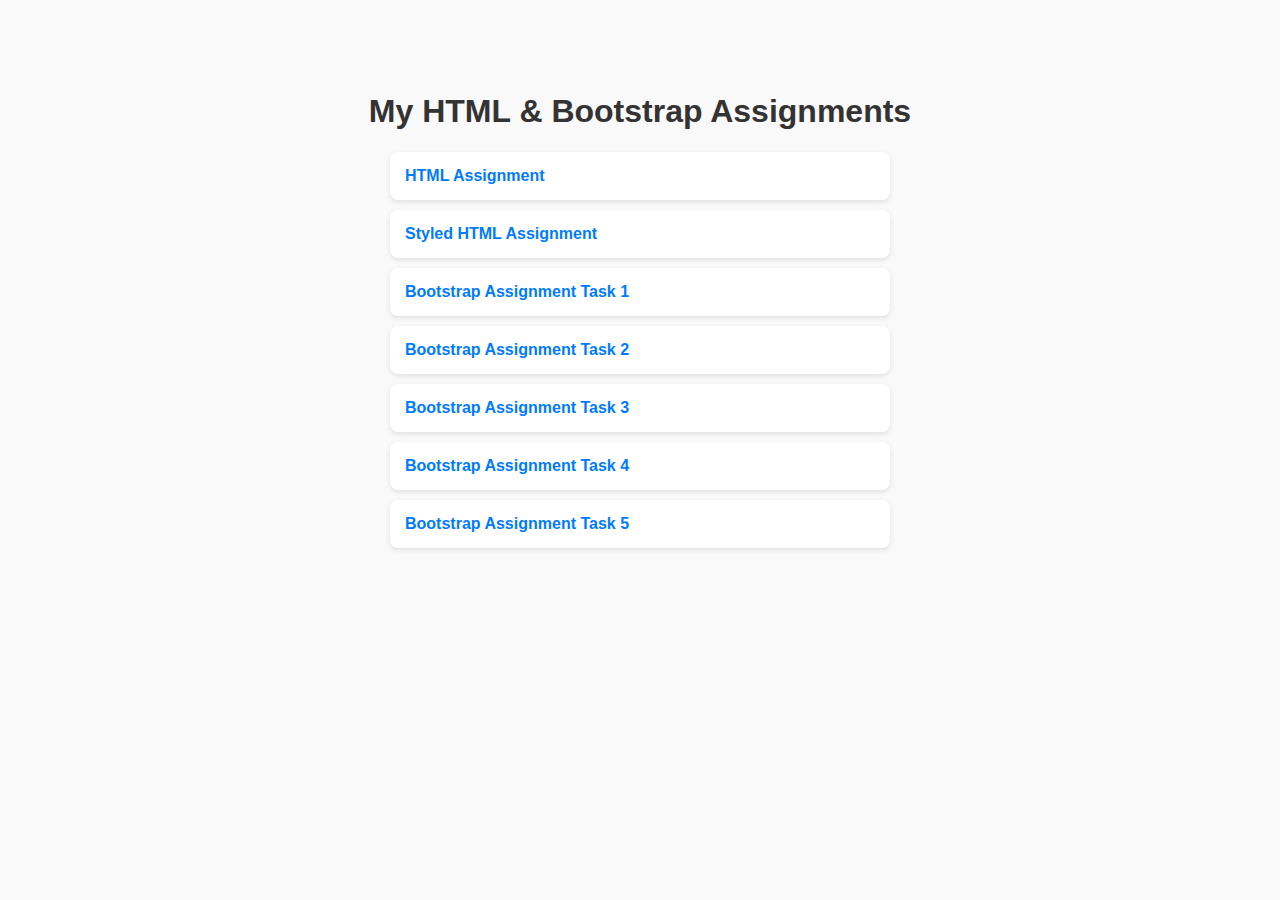
<file: index.html>
<!DOCTYPE html>
<html lang="en">
<head>
  <meta charset="UTF-8" />
  <meta name="viewport" content="width=device-width, initial-scale=1.0" />
  <title>Assignments Index</title>
  <link rel="stylesheet" href="style.css" />
  <style>
    body {
      font-family: Arial, sans-serif;
      padding: 2rem;
      background-color: #f9f9f9;
    }
    h1 {
      text-align: center;
      color: #333;
    }
    ul {
      list-style-type: none;
      padding: 0;
      max-width: 500px;
      margin: 0 auto;
    }
    li {
      background: #fff;
      margin: 10px 0;
      padding: 15px;
      border-radius: 8px;
      box-shadow: 0 2px 5px rgba(0,0,0,0.1);
    }
    a {
      text-decoration: none;
      color: #007bff;
      font-weight: bold;
    }
    a:hover {
      text-decoration: underline;
    }
  </style>
</head>
<body>
  <h1>My HTML & Bootstrap Assignments</h1>
  <ul>
    <li><a href="htmlAssignment.html">HTML Assignment</a></li>
    <li><a href="styledhtmlassign.html">Styled HTML Assignment</a></li>
    <li><a href="BootstrapAssignmentTask1.html">Bootstrap Assignment Task 1</a></li>
    <li><a href="BootstrapAssignmentTask2.html">Bootstrap Assignment Task 2</a></li>
    <li><a href="BootstrapAssignmentTask3.html">Bootstrap Assignment Task 3</a></li>
    <li><a href="BootstrapAssignmentTask4.html">Bootstrap Assignment Task 4</a></li>
    <li><a href="BootstrapAssignmentTask5.html">Bootstrap Assignment Task 5</a></li>
  </ul>
</body>
</html>
</file>
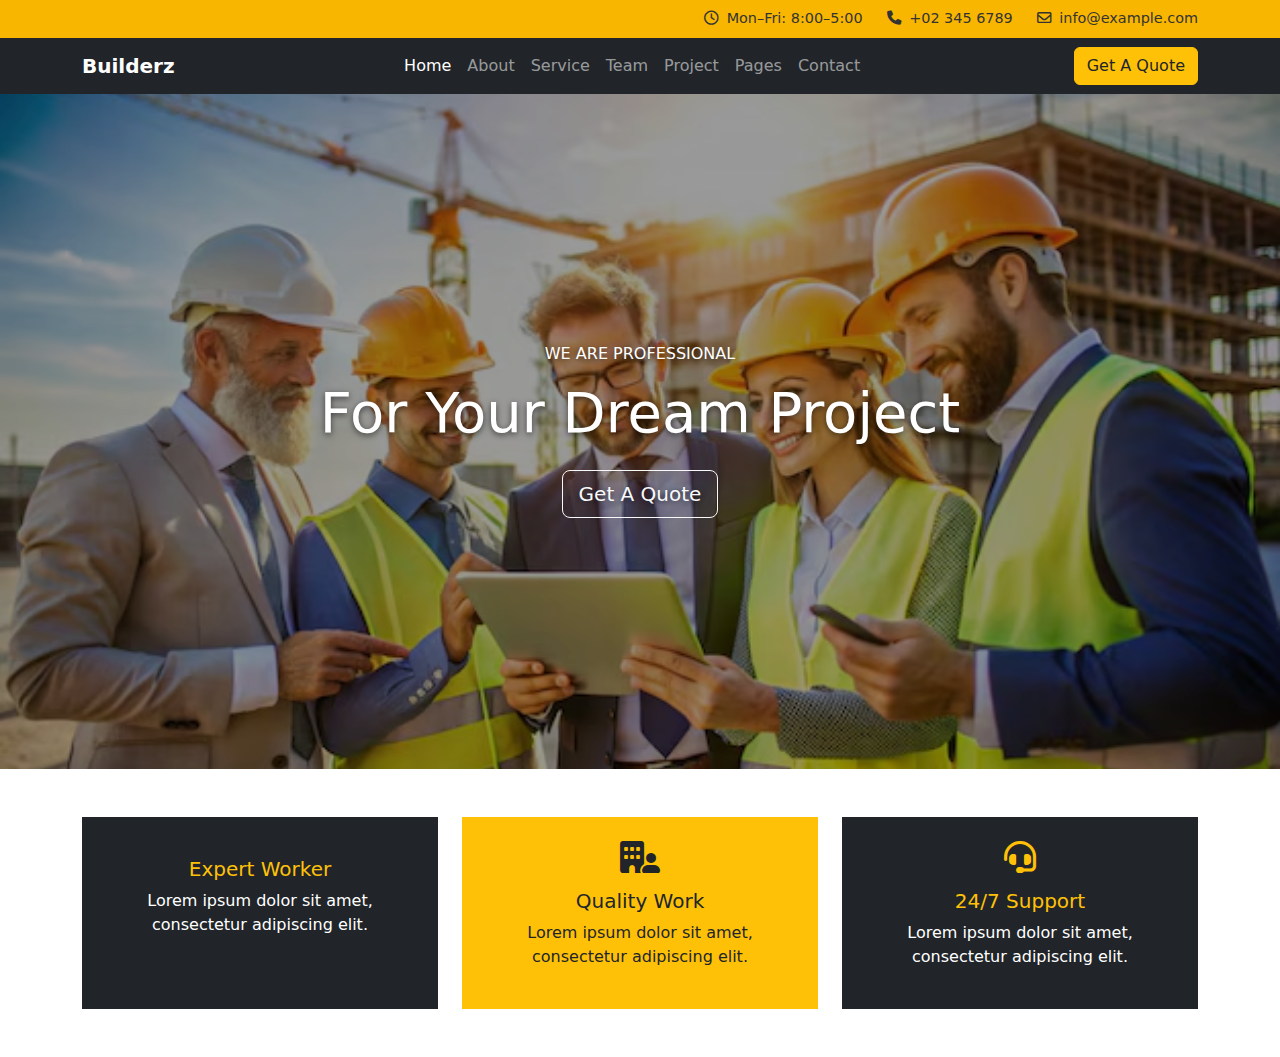
<file: BootstrapAssignmentTask1.html>
<!DOCTYPE html>
<html lang="en">
<head>
    <meta charset="UTF-8">
    <meta name="viewport" content="width=device-width, initial-scale=1.0">
    <title>Bootstrap Task1</title>
    <link
    href="https://cdn.jsdelivr.net/npm/bootstrap@5.3.0/dist/css/bootstrap.min.css"
    rel="stylesheet"
  >
  
  <link
    href="https://cdnjs.cloudflare.com/ajax/libs/font-awesome/6.4.0/css/all.min.css"
    rel="stylesheet"
  >
  <style>
    
    .top-bar {
      background: #f8b600;
      color: #333;
      font-size: 0.9rem;
    }
    .top-bar a {
      color: inherit;
      text-decoration: none;
    }
    
    .hero {
      position: relative;
      background: url('task1.jpg') center/cover no-repeat;
      height: 75vh;
      min-height: 400px;
      display: flex;
      align-items: center;
      justify-content: center;
      color: #fff;
      text-shadow: 0 2px 6px rgba(0,0,0,0.6);
    }
    .hero::before {
      content: '';
      position: absolute;
      inset: 0;
      background: rgba(0,0,0,0.4);
    }
    .hero .content {
      position: relative;
      z-index: 1;
      text-align: center;
    }
    
    .feature .card {
      border: none;
      border-radius: 0;
    }
    .feature .fa-2x {
      font-size: 2rem;
    }
  </style>
</head>
<body>
    <div class="top-bar py-2">
        <div class="container d-flex justify-content-end gap-4">
          <div><i class="fa-regular fa-clock me-1"></i> Mon–Fri: 8:00–5:00</div>
          <div><i class="fa-solid fa-phone me-1"></i> +02 345 6789</div>
          <div><i class="fa-regular fa-envelope me-1"></i> info@example.com</div>
        </div>
      </div>
    
      <nav class="navbar navbar-expand-lg navbar-dark bg-dark">
        <div class="container">
          <a class="navbar-brand fw-bold" href="#">Builderz</a>
          <button
            class="navbar-toggler"
            type="button"
            data-bs-toggle="collapse"
            data-bs-target="#mainNav"
          >
            <span class="navbar-toggler-icon"></span>
          </button>
    
          <div class="collapse navbar-collapse" id="mainNav">
            <ul class="navbar-nav mx-auto mb-2 mb-lg-0">
              <li class="nav-item"><a class="nav-link active" href="#">Home</a></li>
              <li class="nav-item"><a class="nav-link" href="#">About</a></li>
              <li class="nav-item"><a class="nav-link" href="#">Service</a></li>
              <li class="nav-item"><a class="nav-link" href="#">Team</a></li>
              <li class="nav-item"><a class="nav-link" href="#">Project</a></li>
              <li class="nav-item"><a class="nav-link" href="#">Pages</a></li>
              <li class="nav-item"><a class="nav-link" href="#">Contact</a></li>
            </ul>
            <a href="#" class="btn btn-warning text-dark">Get A Quote</a>
          </div>
        </div>
      </nav>
    
      
      <section class="hero">
        <div class="content">
          <h6 class="text-uppercase mb-3">We Are Professional</h6>
          <h1 class="display-4 mb-4">For Your Dream Project</h1>
          <a href="#" class="btn btn-outline-light btn-lg">Get A Quote</a>
        </div>
      </section>
    
      
      <section class="feature py-5">
        <div class="container">
          <div class="row g-4">
            
            <div class="col-md-4">
              <div class="card bg-dark text-white text-center p-4 h-100">
                <i class="fa-solid fa-user-hard-hat fa-2x text-warning mb-3"></i>
                <h5 class="text-warning">Expert Worker</h5>
                <p>Lorem ipsum dolor sit amet, consectetur adipiscing elit.</p>
              </div>
            </div>
            
            <div class="col-md-4">
              <div class="card bg-warning text-dark text-center p-4 h-100">
                <i class="fa-solid fa-building-user fa-2x mb-3"></i>
                <h5>Quality Work</h5>
                <p>Lorem ipsum dolor sit amet, consectetur adipiscing elit.</p>
              </div>
            </div>
            
            <div class="col-md-4">
              <div class="card bg-dark text-white text-center p-4 h-100">
                <i class="fa-solid fa-headset fa-2x text-warning mb-3"></i>
                <h5 class="text-warning">24/7 Support</h5>
                <p>Lorem ipsum dolor sit amet, consectetur adipiscing elit.</p>
              </div>
            </div>
          </div>
        </div>
      </section>
    
    
      <script
        src="https://cdn.jsdelivr.net/npm/bootstrap@5.3.0/dist/js/bootstrap.bundle.min.js"
      ></script>
</body>
</html>
</file>
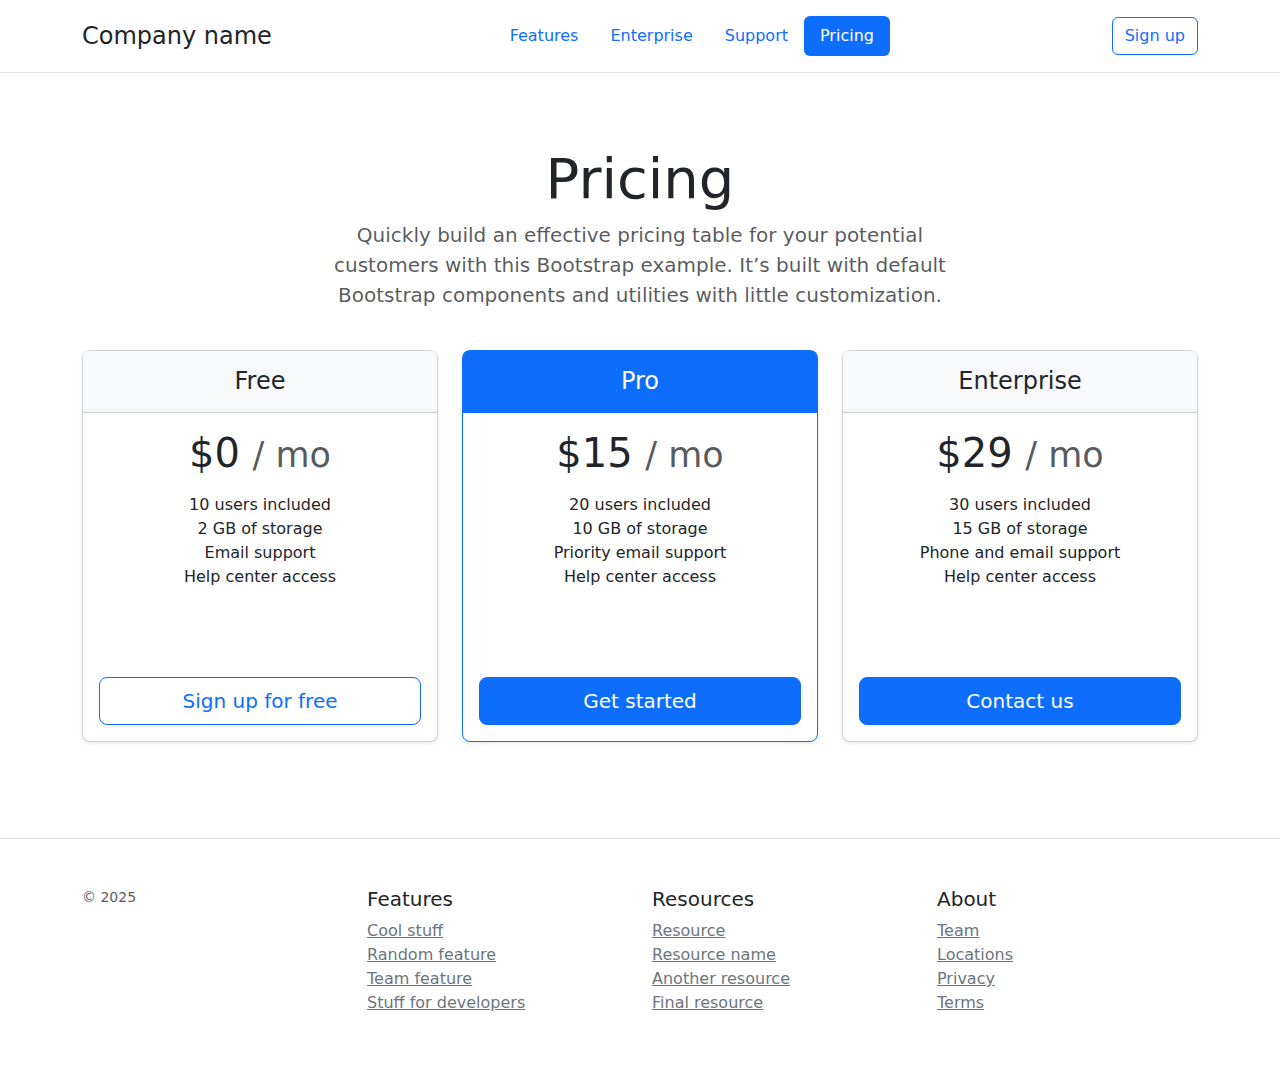
<file: BootstrapAssignmentTask2.html>
<link 
href="https://cdn.jsdelivr.net/npm/bootstrap@5.3.0/dist/css/bootstrap.min.css" 
rel="stylesheet"
>
<style>

.pricing-header {
  max-width: 700px;
}
.card-header {
  background-color: #f8f9fa;
}
.feature-list {
  min-height: 10rem; 
}
</style>
</head>
<body>


<header class="p-3 mb-4 border-bottom">
<div class="container d-flex flex-wrap align-items-center justify-content-between">
  <a href="#" class="fs-4 text-dark text-decoration-none">Company name</a>

  <ul class="nav nav-pills">
    <li class="nav-item"><a href="#" class="nav-link">Features</a></li>
    <li class="nav-item"><a href="#" class="nav-link">Enterprise</a></li>
    <li class="nav-item"><a href="#" class="nav-link">Support</a></li>
    <li class="nav-item"><a href="#" class="nav-link active" aria-current="page">Pricing</a></li>
  </ul>

  <a href="#" class="btn btn-outline-primary">Sign up</a>
</div>
</header>


<div class="pricing-header px-3 py-3 pt-md-5 pb-md-4 mx-auto text-center">
<h1 class="display-4 fw-normal">Pricing</h1>
<p class="fs-5 text-muted">
  Quickly build an effective pricing table for your potential customers  
  with this Bootstrap example. It’s built with default Bootstrap components  
  and utilities with little customization.
</p>
</div>


<div class="container">
<div class="row row-cols-1 row-cols-md-3 mb-3 text-center">
  
  
  <div class="col mb-4">
    <div class="card mb-4 rounded-3 shadow-sm">
      <div class="card-header py-3">
        <h4 class="my-0 fw-normal">Free</h4>
      </div>
      <div class="card-body">
        <h1 class="card-title pricing-card-title">
          $0 <small class="text-muted fw-light">/ mo</small>
        </h1>
        <ul class="list-unstyled mt-3 mb-4 feature-list">
          <li>10 users included</li>
          <li>2 GB of storage</li>
          <li>Email support</li>
          <li>Help center access</li>
        </ul>
        <button type="button" class="w-100 btn btn-lg btn-outline-primary">
          Sign up for free
        </button>
      </div>
    </div>
  </div>

  
  <div class="col mb-4">
    <div class="card mb-4 rounded-3 shadow-sm border-primary">
      <div class="card-header py-3 text-white bg-primary border-primary">
        <h4 class="my-0 fw-normal">Pro</h4>
      </div>
      <div class="card-body">
        <h1 class="card-title pricing-card-title">
          $15 <small class="text-muted fw-light">/ mo</small>
        </h1>
        <ul class="list-unstyled mt-3 mb-4 feature-list">
          <li>20 users included</li>
          <li>10 GB of storage</li>
          <li>Priority email support</li>
          <li>Help center access</li>
        </ul>
        <button type="button" class="w-100 btn btn-lg btn-primary">
          Get started
        </button>
      </div>
    </div>
  </div>

  
  <div class="col mb-4">
    <div class="card mb-4 rounded-3 shadow-sm">
      <div class="card-header py-3">
        <h4 class="my-0 fw-normal">Enterprise</h4>
      </div>
      <div class="card-body">
        <h1 class="card-title pricing-card-title">
          $29 <small class="text-muted fw-light">/ mo</small>
        </h1>
        <ul class="list-unstyled mt-3 mb-4 feature-list">
          <li>30 users included</li>
          <li>15 GB of storage</li>
          <li>Phone and email support</li>
          <li>Help center access</li>
        </ul>
        <button type="button" class="w-100 btn btn-lg btn-primary">
          Contact us
        </button>
      </div>
    </div>
  </div>

</div>
</div>


<footer class="pt-4 my-md-5 pt-md-5 border-top">
<div class="container">
  <div class="row">
    <div class="col-12 col-md">
      <small class="d-block mb-3 text-muted">© 2025</small>
    </div>
    <div class="col-6 col-md">
      <h5>Features</h5>
      <ul class="list-unstyled text-small">
        <li><a class="link-secondary" href="#">Cool stuff</a></li>
        <li><a class="link-secondary" href="#">Random feature</a></li>
        <li><a class="link-secondary" href="#">Team feature</a></li>
        <li><a class="link-secondary" href="#">Stuff for developers</a></li>
      </ul>
    </div>
    <div class="col-6 col-md">
      <h5>Resources</h5>
      <ul class="list-unstyled text-small">
        <li><a class="link-secondary" href="#">Resource</a></li>
        <li><a class="link-secondary" href="#">Resource name</a></li>
        <li><a class="link-secondary" href="#">Another resource</a></li>
        <li><a class="link-secondary" href="#">Final resource</a></li>
      </ul>
    </div>
    <div class="col-6 col-md">
      <h5>About</h5>
      <ul class="list-unstyled text-small">
        <li><a class="link-secondary" href="#">Team</a></li>
        <li><a class="link-secondary" href="#">Locations</a></li>
        <li><a class="link-secondary" href="#">Privacy</a></li>
        <li><a class="link-secondary" href="#">Terms</a></li>
      </ul>
    </div>
  </div>
</div>
</footer>


<script 
src="https://cdn.jsdelivr.net/npm/bootstrap@5.3.0/dist/js/bootstrap.bundle.min.js">
</script>
</body>
</html>
</file>
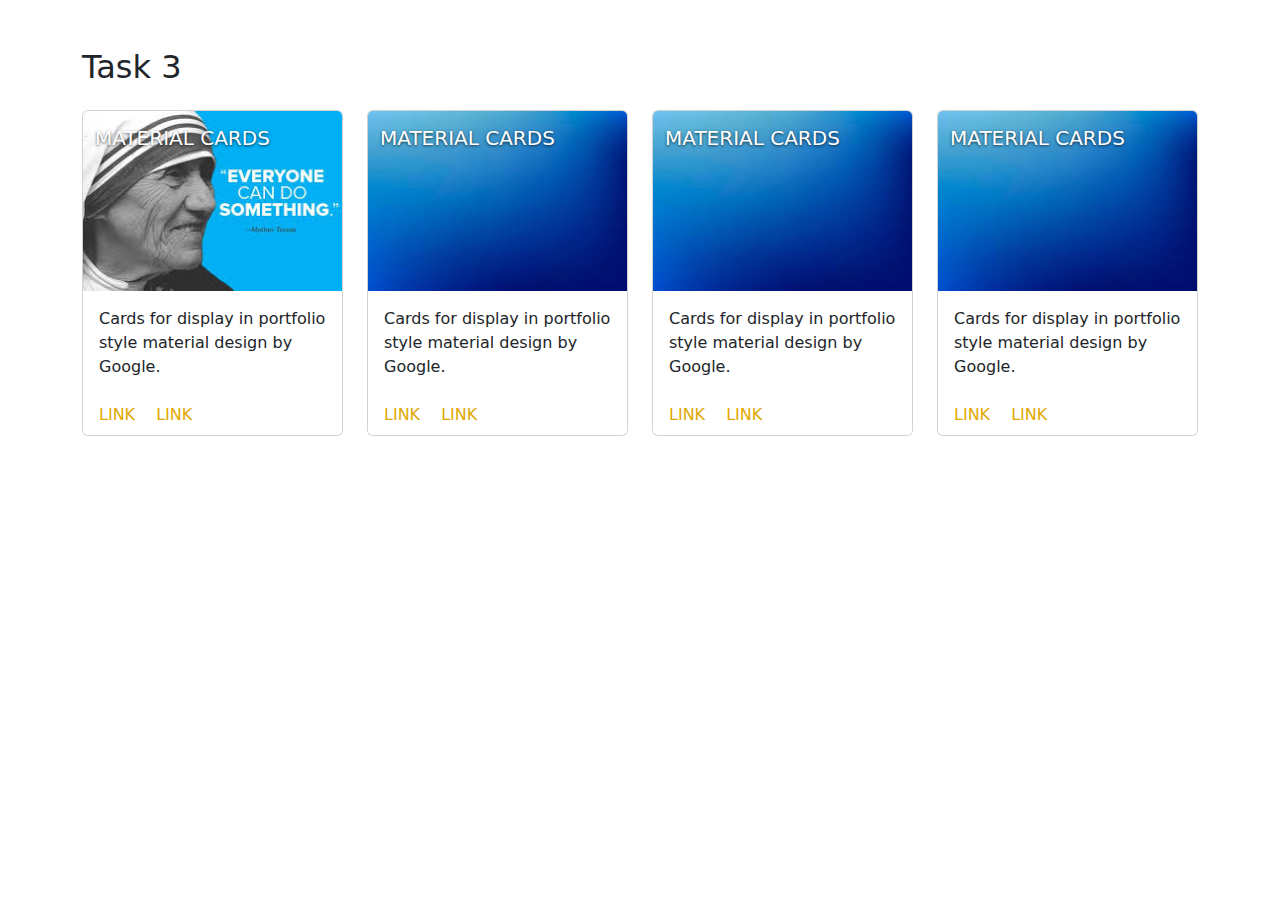
<file: BootstrapAssignmentTask3.html>
<!DOCTYPE html>
<html lang="en">
<head>
    <meta charset="UTF-8">
    <meta name="viewport" content="width=device-width, initial-scale=1.0">
    <title>Bootstrap Task 3</title> <link
    href="https://cdn.jsdelivr.net/npm/bootstrap@5.3.0/dist/css/bootstrap.min.css"
    rel="stylesheet"
  />
  <style>
    .card-img-top {
      height: 180px;
      object-fit: cover;
    }
    .card-overlay-title {
      position: absolute;
      top: 0.75rem;
      left: 0.75rem;
      color: #fff;
      font-size: 1.25rem;
      font-weight: 500;
      text-shadow: 0 1px 3px rgba(0,0,0,0.7);
    }
    .card-footer a {
      color: #e0a800;               
      text-decoration: none;
      font-weight: 500;
      margin-right: 1rem;
    }
    .card-footer a:last-child {
      margin-right: 0;
    }
  </style>
</head>
<body>

  <div class="container py-5">
    <h2 class="mb-4">Task 3</h2>

    <div class="row row-cols-1 row-cols-md-4 g-4">
      
      <div class="col">
        <div class="card h-100">
          <div class="position-relative">
            <img
              src="task3.jpeg"
              class="card-img-top"
              alt="Flowers in field"
            />
            <div class="card-overlay-title">MATERIAL CARDS</div>
          </div>
          <div class="card-body">
            <p class="card-text">
              Cards for display in portfolio style material design by Google.
            </p>
          </div>
          <div class="card-footer bg-white border-0">
            <a href="#">LINK</a>
            <a href="#">LINK</a>
          </div>
        </div>
      </div>

      
      <div class="col">
        <div class="card h-100">
          <div class="position-relative">
            <img
              src="blue-gradient.jpeg"
              class="card-img-top"
              alt="Blue gradient background"
            />
            <div class="card-overlay-title">MATERIAL CARDS</div>
          </div>
          <div class="card-body">
            <p class="card-text">
              Cards for display in portfolio style material design by Google.
            </p>
          </div>
          <div class="card-footer bg-white border-0">
            <a href="#">LINK</a>
            <a href="#">LINK</a>
          </div>
        </div>
      </div>

    
      <div class="col">
        <div class="card h-100">
          <div class="position-relative">
            <img
              src="blue-gradient.jpeg"
              class="card-img-top"
              alt="Blue gradient background"
            />
            <div class="card-overlay-title">MATERIAL CARDS</div>
          </div>
          <div class="card-body">
            <p class="card-text">
              Cards for display in portfolio style material design by Google.
            </p>
          </div>
          <div class="card-footer bg-white border-0">
            <a href="#">LINK</a>
            <a href="#">LINK</a>
          </div>
        </div>
      </div>

   
      <div class="col">
        <div class="card h-100">
          <div class="position-relative">
            <img
              src="blue-gradient.jpeg"
              class="card-img-top"
              alt="Blue gradient background"
            />
            <div class="card-overlay-title">MATERIAL CARDS</div>
          </div>
          <div class="card-body">
            <p class="card-text">
              Cards for display in portfolio style material design by Google.
            </p>
          </div>
          <div class="card-footer bg-white border-0">
            <a href="#">LINK</a>
            <a href="#">LINK</a>
          </div>
        </div>
      </div>
    </div>
  </div>

  <script
    src="https://cdn.jsdelivr.net/npm/bootstrap@5.3.0/dist/js/bootstrap.bundle.min.js"
  ></script>
</file>
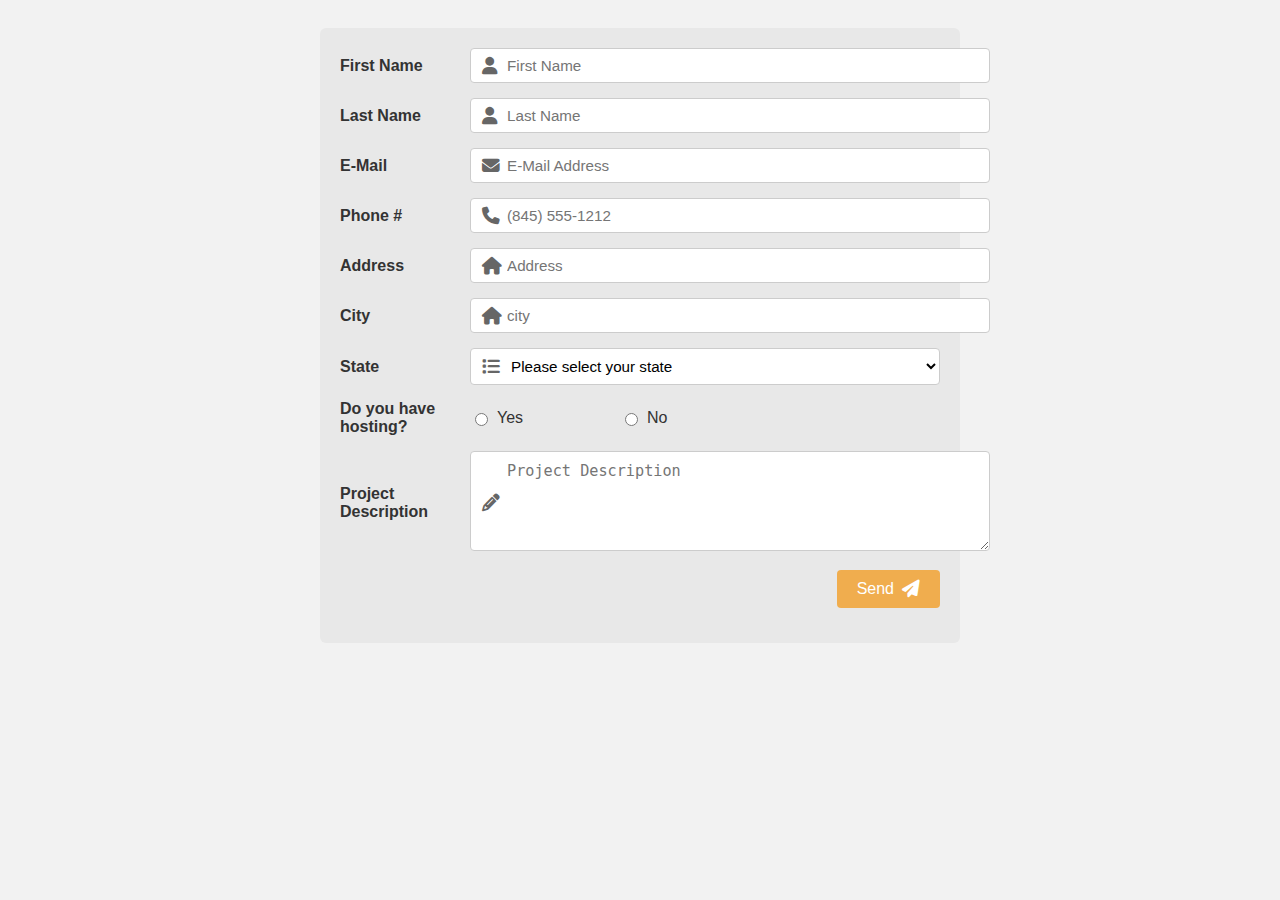
<file: BootstrapAssignmentTask4.html>
<!DOCTYPE html>
<html lang="en">
<head>
    <meta charset="UTF-8">
    <meta name="viewport" content="width=device-width, initial-scale=1.0">
    <title>Bootstrap Task4</title>
    <link
    href="https://cdnjs.cloudflare.com/ajax/libs/font-awesome/6.4.0/css/all.min.css"
    rel="stylesheet"
  />
  <style>
    body {
      background: #f2f2f2;
      font-family: Arial, sans-serif;
      padding: 20px;
    }
    .form-container {
      max-width: 600px;
      margin: 0 auto;
      background: #e8e8e8;
      padding: 20px;
      border-radius: 6px;
    }
    .form-row {
      display: flex;
      align-items: center;
      margin-bottom: 15px;
    }
    .form-row label {
      flex: 0 0 130px;
      font-weight: bold;
      color: #333;
    }
    .input-wrapper {
      position: relative;
      flex: 1;
    }
    .input-wrapper input,
    .input-wrapper select,
    .input-wrapper textarea {
      width: 100%;
      padding: 8px 12px;
      padding-left: 36px;            
      border: 1px solid #ccc;
      border-radius: 4px;
      background: #fff;
      font-size: 0.95rem;
    }
    .input-wrapper textarea {
      resize: vertical;
      min-height: 80px;
      padding-top: 10px;
    }
    .input-wrapper .fa {
      position: absolute;
      left: 12px;
      top: 50%;
      transform: translateY(-50%);
      color: #666;
      font-size: 1.1rem;
    }
    
    .radio-group {
      display: flex;
      align-items: center;
      gap: 20px;
    }
    .radio-group label {
      font-weight: normal;
      color: #333;
      display: flex;
      align-items: center;
      gap: 6px;
    }
    
    .submit-btn {
      background: #f0ad4e;
      color: #fff;
      border: none;
      padding: 10px 20px;
      font-size: 1rem;
      border-radius: 4px;
      cursor: pointer;
      display: flex;
      align-items: center;
      gap: 8px;
    }
    .submit-btn .fa-paper-plane {
      font-size: 1.1rem;
    }

  .has-error input,
  .has-error select,
  .has-error textarea {
  border: 2px solid #c00 !important;
}
  </style>
</head>
<body>

  <div class="form-container">
    <form>
      
      <div class="form-row">
        <label for="firstName">First Name</label>
        <div class="input-wrapper">
          <i class="fa fa-user"></i>
          <input type="text" id="firstName" placeholder="First Name" required>
        </div>
      </div>

      <div class="form-row">
        <label for="lastName">Last Name</label>
        <div class="input-wrapper">
          <i class="fa fa-user"></i>
          <input type="text" id="lastName" placeholder="Last Name" required>
        </div>
      </div>

      
      <div class="form-row">
        <label for="email">E-Mail</label>
        <div class="input-wrapper">
          <i class="fa fa-envelope"></i>
          <input type="email" id="email" placeholder="E-Mail Address" required>
        </div>
      </div>

     
      <div class="form-row">
        <label for="phone">Phone #</label>
        <div class="input-wrapper">
          <i class="fa fa-phone"></i>
          <input type="tel" id="phone" placeholder="(845) 555-1212" required>
        </div>
      </div>

      
      <div class="form-row">
        <label for="address">Address</label>
        <div class="input-wrapper">
          <i class="fa fa-home"></i>
          <input type="text" id="address" placeholder="Address" required>
        </div>
      </div>

     
      <div class="form-row">
        <label for="city">City</label>
        <div class="input-wrapper">
          <i class="fa fa-home"></i>
          <input type="text" id="city" placeholder="city" required>
        </div>
      </div>


      <div class="form-row">
        <label for="state">State</label>
        <div class="input-wrapper">
          <i class="fa fa-list"></i>
          <select id="state">
            <option disabled selected>Please select your state</option>
            <option>Karnataka</option>
            <option>Karnataka2</option>
            <option>Karnataka3</option>
            
          </select>
        </div>
      </div>

  
      <div class="form-row">
        <label>Do you have hosting?</label>
        <div class="radio-group">
          <label><input type="radio" name="hosting" value="yes" /> Yes</label>
          <label><input type="radio" name="hosting" value="no" /> No</label>
        </div>
      </div>


      <div class="form-row">
        <label for="projectDesc">Project Description</label>
        <div class="input-wrapper">
          <i class="fa fa-pencil-alt"></i>
          <textarea id="projectDesc" placeholder="Project Description"></textarea>
        </div>
      </div>

      
      <div class="form-row" style="justify-content: flex-end;">
        <button type="submit" class="submit-btn">
          Send <i class="fa fa-paper-plane"></i>
        </button>
      </div>
    </form>
  </div>

</body>
</html>
<script>
  document.querySelector('form').addEventListener('submit', function(e) {
    e.preventDefault();  
  
    let formValid = true;
  
   
    this.querySelectorAll('input[required], select[required], textarea[required]')
      .forEach(field => {
        const wrapper = field.closest('.input-wrapper') || field.parentNode;
  
        if (!field.value.trim()) {
          wrapper.classList.add('has-error');
          formValid = false;
        } else {
          wrapper.classList.remove('has-error');
        }
      });
  
    if (formValid) {
      alert('Form is valid! Submitting…');
    }
  });
  </script>
</file>
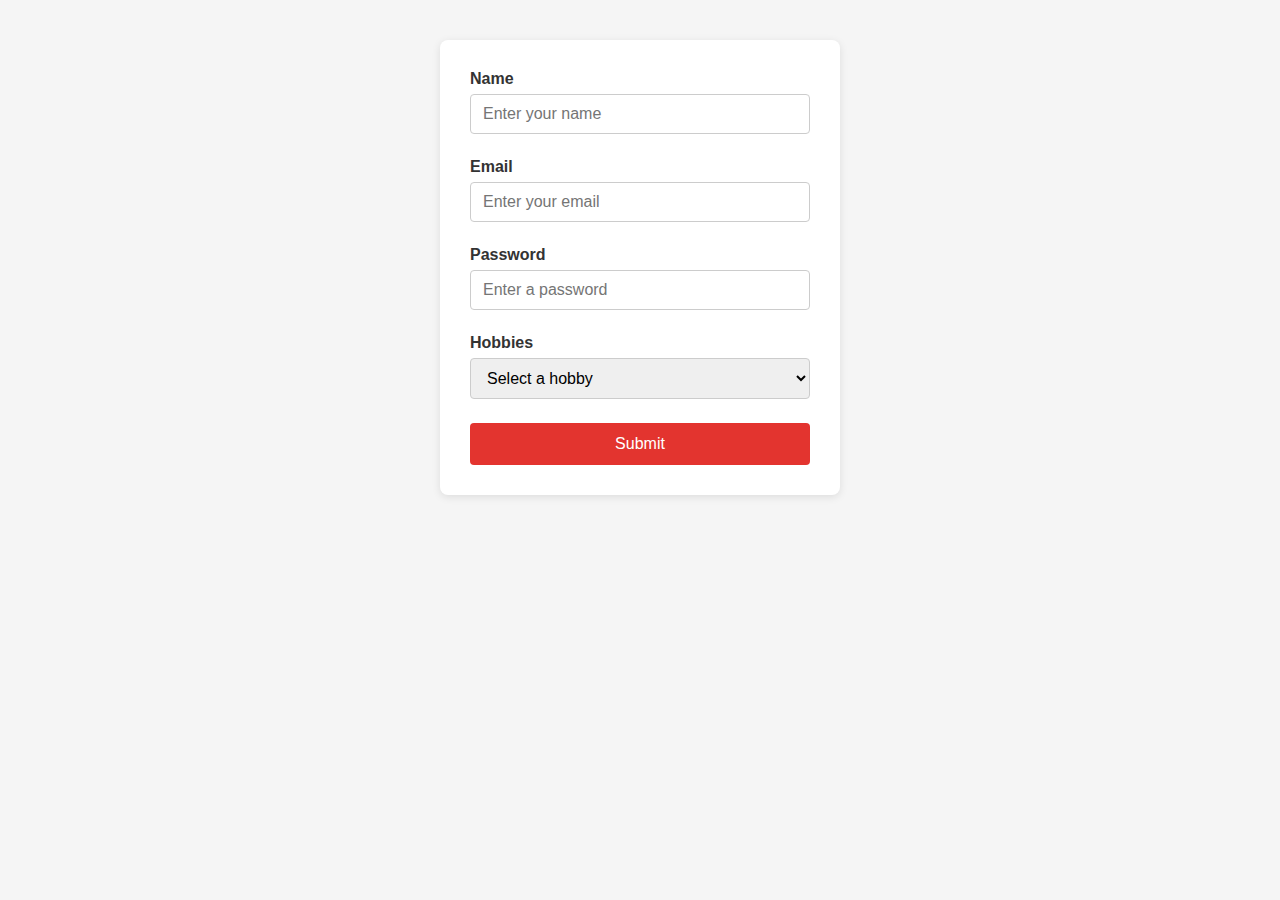
<file: BootstrapAssignmentTask5.html>
<!DOCTYPE html>
<html lang="en">
<head>
    <meta charset="UTF-8">
    <meta name="viewport" content="width=device-width, initial-scale=1.0">
    <title>Bootstrap Task5</title>
    <link
    href="https://cdnjs.cloudflare.com/ajax/libs/font-awesome/6.4.0/css/all.min.css"
    rel="stylesheet"
  />
  <style>
    * { box-sizing: border-box; margin: 0; padding: 0; }
    body {
      background: #f5f5f5;
      font-family: Arial, sans-serif;
      padding: 40px 20px;
    }
    .form-container {
      max-width: 400px;
      margin: 0 auto;
      background: #fff;
      padding: 30px;
      border-radius: 8px;
      box-shadow: 0 2px 8px rgba(0,0,0,0.1);
    }
    .form-group {
      margin-bottom: 24px;
      position: relative;
    }
    .form-group label {
      display: block;
      margin-bottom: 6px;
      font-weight: bold;
      color: #333;
    }
    .form-group .input-wrapper {
      position: relative;
    }
    .form-group input,
    .form-group select {
      width: 100%;
      padding: 10px 40px 10px 12px;
      border: 1px solid #ccc;
      border-radius: 4px;
      font-size: 1rem;
      transition: border-color 0.2s;
    }
    .form-group .error-icon {
      display: none;
      position: absolute;
      right: 12px;
      top: 50%;
      transform: translateY(-50%);
      color: #e3342f;
      font-size: 1.2rem;
    }
    .form-group .error-msg {
      display: none;
      margin-top: 4px;
      color: #e3342f;
      font-size: 0.9rem;
    }
    .form-group.has-error input,
    .form-group.has-error select {
      border-color: #e3342f !important;
    }
    .form-group.has-error .error-icon {
      display: block;
    }
    .form-group.has-error .error-msg {
      display: block;
    }
    .submit-btn {
      width: 100%;
      padding: 12px;
      background: #e3342f;
      border: none;
      border-radius: 4px;
      color: #fff;
      font-size: 1rem;
      cursor: pointer;
    }
    .submit-btn:hover {
      background: #cc2a25;
    }
  </style>
</head>
<body>

  <div class="form-container">
    <form id="myForm" novalidate>
      
      <div class="form-group" data-name="Name">
        <label for="name">Name</label>
        <div class="input-wrapper">
          <input id="name" type="text" placeholder="Enter your name" required>
          <i class="fas fa-exclamation-circle error-icon"></i>
        </div>
        <div class="error-msg">Name is required</div>
      </div>

      
      <div class="form-group" data-name="Email">
        <label for="email">Email</label>
        <div class="input-wrapper">
          <input id="email" type="email" placeholder="Enter your email" required>
          <i class="fas fa-exclamation-circle error-icon"></i>
        </div>
        <div class="error-msg">Email is required</div>
      </div>

      
      <div class="form-group" data-name="Password">
        <label for="password">Password</label>
        <div class="input-wrapper">
          <input id="password" type="password" placeholder="Enter a password" required>
          <i class="fas fa-exclamation-circle error-icon"></i>
        </div>
        <div class="error-msg">Password is required</div>
      </div>

      
      <div class="form-group">
        <label for="hobbies">Hobbies</label>
        <div class="input-wrapper">
          <select id="hobbies">
            <option value="">Select a hobby</option>
            <option>Reading</option>
            <option>Traveling</option>
            <option>Gaming</option>
            <option>Cooking</option>
          </select>
        </div>
      </div>

      <button type="submit" class="submit-btn">Submit</button>
    </form>
  </div>

  <script>
    document.getElementById('myForm')
      .addEventListener('submit', function(e) {
        e.preventDefault();
        let formValid = true;

        
        this.querySelectorAll('input[required]')
          .forEach(field => {
            const grp = field.closest('.form-group');
            if (!field.value.trim()) {
              grp.classList.add('has-error');
              formValid = false;
            } else {
              grp.classList.remove('has-error');
            }
          });

        if (formValid) {
          
          alert('Form submitted!');
          
        }
      });
  </script>
</body>
</html>
</file>
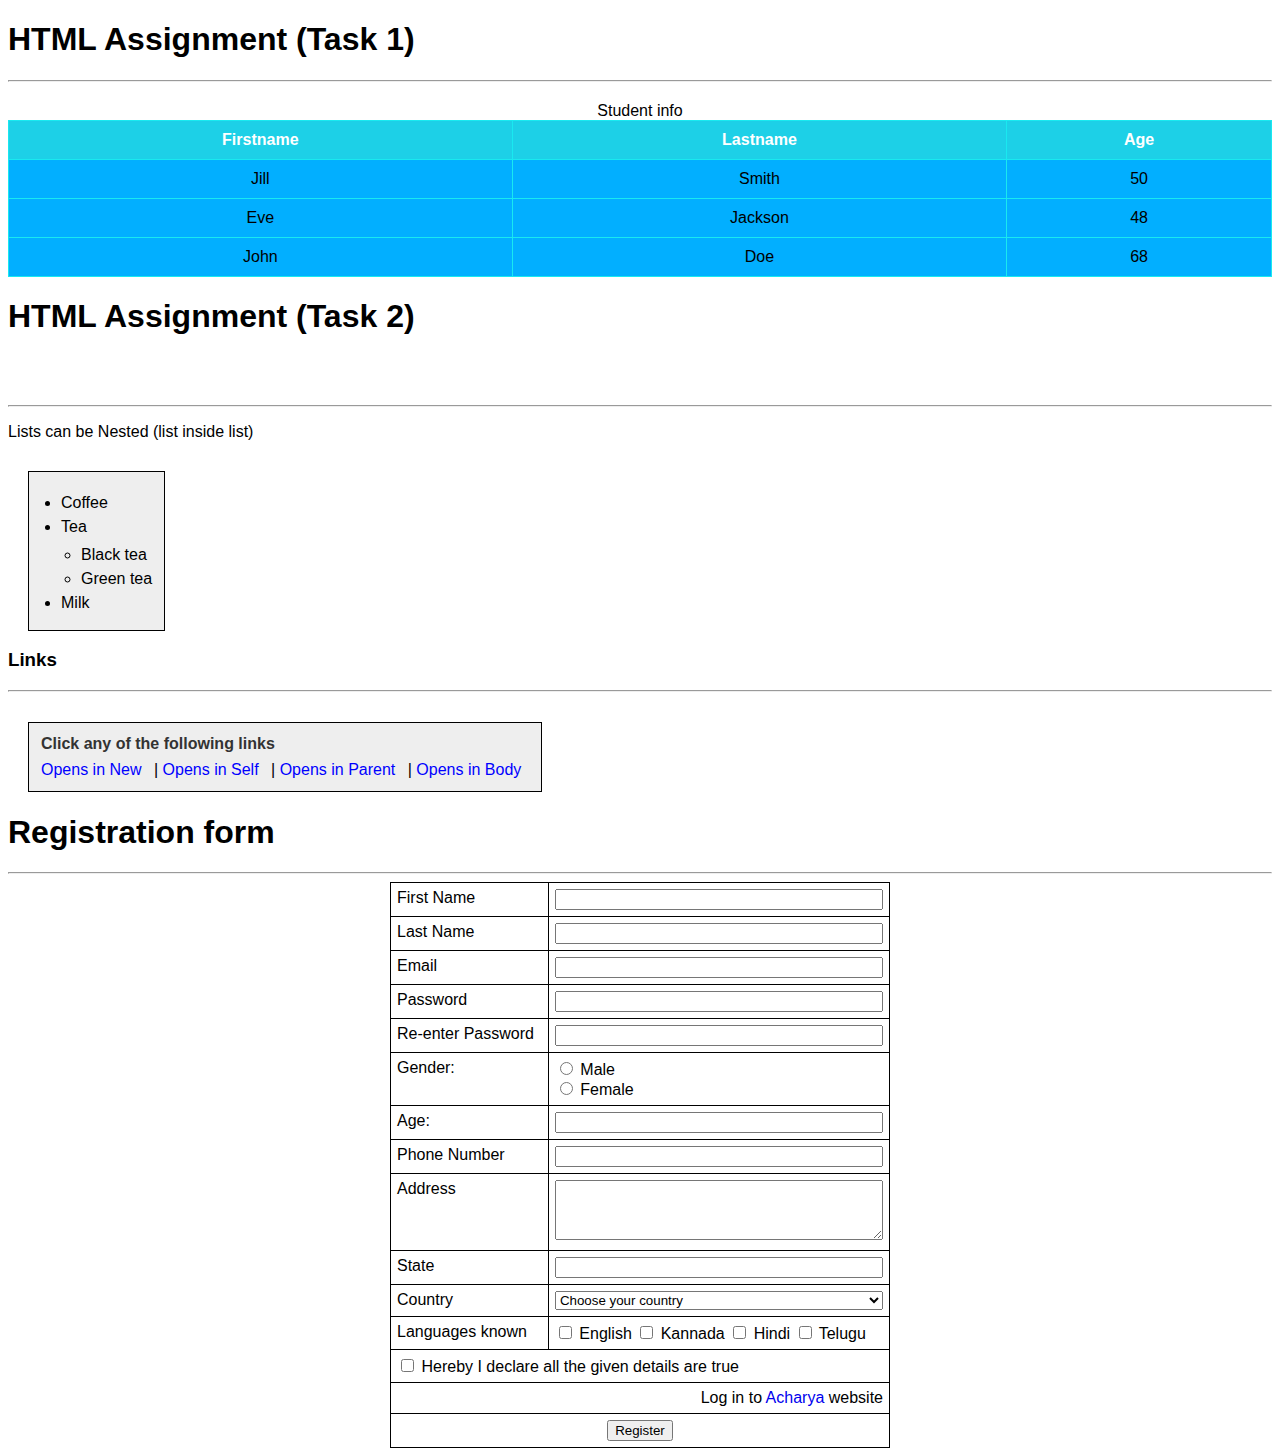
<file: htmlAssignment.html>
<!DOCTYPE html>
<html lang="en">
<head>
    <meta charset="UTF-8">
    <meta name="viewport" content="width=device-width, initial-scale=1.0">
    <title>Week1 HTML Assignment</title>
    <style>
        .blue-table {
            width: 100%;
            border-collapse: collapse;
            margin: 20px 0;
            background-color: rgb(2, 175, 255);
        }

        .blue-table th,
        .blue-table td {
            border: 1px solid #19e9f0;
            padding: 10px;
            text-align: center;
        }

        .blue-table th {
            background-color: #1dd0e7;
            color: white;
        }

        .white-table {
            background-color: white;
            border-collapse: collapse;
            width: 500px;
            margin: 0 auto;
        }

        .white-table td {
            padding: 6px;
            vertical-align: top;
            border: 1px solid black;
        }

        .box {
            border: 1px solid black;
            background-color: #eeeeee;
            padding: 12px;
            width: fit-content;
            margin-left: 20px;
            margin-top: 30px;
            font-family: Arial, sans-serif;
        }

        .box p {
            margin: 0 0 8px 0;
            font-weight: bold;
            color: #333;
        }

        .box a {
            text-decoration: none;
            color: blue;
            margin-right: 8px;
        }

        .box a:hover {
            text-decoration: underline;
        }

        .box ul {
            margin: 10px 0 0 20px;
            padding: 0;
        }

        .box li {
            margin-bottom: 6px;
        }

        body {
            font-family: Arial, sans-serif;
        }

        h2 {
            text-align: center;
            color: rgb(255, 255, 255);
        }

        input[type="text"],
        input[type="email"],
        input[type="password"],
        input[type="number"],
        textarea,
        select {
            width: 100%;
            box-sizing: border-box;
        }

        textarea {
            height: 60px;
        }

        .submit-row {
            text-align: center;
            padding-top: 10px;
        }

        .checkbox-row {
            padding-top: 8px;
        }

        a {
            text-decoration: none;
        }
    </style>
</head>
<body>

    <h1 id="Task1">HTML Assignment (Task 1) </h1>
    <hr>

    <table class="blue-table" border="1" cellspacing="0" cellpadding="10">
        <caption>Student info</caption>
        <thead>
            <tr>
                <th>Firstname</th>
                <th>Lastname</th>
                <th>Age</th>
            </tr>
        </thead>
        <tbody>
            <tr>
                <td>Jill</td>
                <td>Smith</td>
                <td>50</td>
            </tr>
            <tr>
                <td>Eve</td>
                <td>Jackson</td>
                <td>48</td>
            </tr>
            <tr>
                <td>John</td>
                <td>Doe</td>
                <td>68</td>
            </tr>
        </tbody>
    </table>

    <h1>HTML Assignment (Task 2)</h1>
    <h2>Nested list</h2>
    <hr>
    <p>Lists can be Nested (list inside list)</p>

    <div class="box">
        <ul>
            <li>Coffee</li>
            <li>Tea
                <ul>
                    <li>Black tea</li>
                    <li>Green tea</li>
                </ul>
            </li>
            <li>Milk</li>
        </ul>
    </div>

    <h3>Links</h3>
    <hr>
    <div class="box">
        <p>Click any of the following links</p>
        <a href="https://example.com" target="_blank">Opens in New</a> |
        <a href="https://example.com" target="_self">Opens in Self</a> |
        <a href="https://example.com" target="_parent">Opens in Parent</a> |
        <a href="https://example.com" target="_top">Opens in Body</a>
    </div>

    <h1>Registration form</h1>
    <hr>

    <form>
        <table class="white-table" border="1">
            <tr>
                <td>First Name</td>
                <td><input type="text" name="fname"></td>
            </tr>
            <tr>
                <td>Last Name</td>
                <td><input type="text" name="lname"></td>
            </tr>
            <tr>
                <td>Email</td>
                <td><input type="email" name="email"></td>
            </tr>
            <tr>
                <td>Password</td>
                <td><input type="password" name="password"></td>
            </tr>
            <tr>
                <td>Re-enter Password</td>
                <td><input type="password" name="repassword"></td>
            </tr>
            <tr>
                <td>Gender:</td>
                <td>
                    <input type="radio" name="gender" value="male"> Male<br>
                    <input type="radio" name="gender" value="female"> Female
                </td>
            </tr>
            <tr>
                <td>Age:</td>
                <td><input type="number" name="age"></td>
            </tr>
            <tr>
                <td>Phone Number</td>
                <td><input type="text" name="phone"></td>
            </tr>
            <tr>
                <td>Address</td>
                <td><textarea name="address"></textarea></td>
            </tr>
            <tr>
                <td>State</td>
                <td><input type="text" name="state"></td>
            </tr>
            <tr>
                <td>Country</td>
                <td>
                    <select name="country">
                        <option>Choose your country</option>
                        <option>India</option>
                        <option>USA</option>
                        <option>UK</option>
                        <option>Other</option>
                    </select>
                </td>
            </tr>
            <tr>
                <td>Languages known</td>
                <td>
                    <input type="checkbox" name="lang" value="English"> English
                    <input type="checkbox" name="lang" value="Kannada"> Kannada
                    <input type="checkbox" name="lang" value="Hindi"> Hindi
                    <input type="checkbox" name="lang" value="Telugu"> Telugu
                </td>
            </tr>
            <tr>
                <td colspan="2" class="checkbox-row">
                    <input type="checkbox" name="confirm"> 
                    Hereby I declare all the given details are true
                </td>
            </tr>
            <tr>
                <td colspan="2">
                    <span style="float: right;">
                        Log in to <a href="#">Acharya</a> website
                    </span>
                </td>
            </tr>
            <tr>
                <td colspan="2" class="submit-row">
                    <input type="submit" value="Register">
                </td>
            </tr>
        </table>
    </form>

</body>
</html>
</file>
<file: style.css>
/* Global Styles */
body {
    font-family: Arial, sans-serif;
    margin: 40px;
    background-color: #fff;
  }
  
  .title {
    color: #2a61c3;
    font-size: 36px;
  }
  
  table {
    border-collapse: collapse;
    width: 100%;
    margin-top: 20px;
  }
  
  th {
    background-color: #009879;
    color: white;
    text-align: left;
    padding: 12px;
  }
  
  td {
    padding: 12px;
  }
  
  tbody tr:nth-child(even) {
    background-color: #f2f2f2;
  }
  
  tbody tr:nth-child(odd) {
    background-color: #ffffff;
  }
  
  .rounded-table {
    margin: 0 auto;
    background-color: #b0e0e6;
    border-collapse: separate;
    border-spacing: 0;
    border: 2px solid #b0e0e6;
    border-radius: 15px;
    padding: 5px;
  }
  
  .rounded-table th,
  .rounded-table td {
    padding: 10px;
    border: 1px solid #b0e0e6;
    border-radius: 10px;
    text-align: left;
  }
  
  .shape-container {
    display: grid;
    grid-template-columns: repeat(3, 100px);
    gap: 20px;
    justify-content: center;
    margin-top: 40px;
  }
  
  .shape {
    width: 100px;
    height: 60px;
    border: 2px solid #9acd32;
  }
  
  .shape.rounded {
    border-radius: 15px;
  }
  
  .shape.oval {
    border-radius: 50%;
  }
  
  .vertical-nav {
    width: 200px;
    background-color: lightblue;
    padding: 0;
    border: 1px solid gray;
  }
  
  .vertical-nav a {
    display: block;
    color: blue;
    padding: 12px;
    text-decoration: none;
  }
  
  .vertical-nav a.home {
    background-color: orange;
    color: white;
    font-weight: bold;
  }
  
  .horizontal-nav {
    margin-top: 40px;
    width: 400px;
    border: 1px solid gray;
  }
  
  .horizontal-nav a {
    float: left;
    display: block;
    color: blue;
    padding: 14px 20px;
    text-align: center;
    text-decoration: none;
    border-right: 1px solid white;
    background-color: lightgray;
  }
  
  .horizontal-nav a.home {
    background-color: #555;
    color: white;
    font-weight: bold;
  }
  
  .horizontal-nav::after {
    content: "";
    display: table;
    clear: both;
  }
  
  .sidenav {
    height: 200px;
    width: 60px;
    position: fixed;
    top: 120px;
    left: 40px;
    display: flex;
    flex-direction: column;
    border: 1px solid #000;
  }
  
  .sidenav-btn {
    padding: 16px 0;
    width: 100%;
    color: white;
    text-align: center;
    text-decoration: none;
    font-size: 0;
    transition: 0.3s;
  }
  
  .sidenav-btn:hover {
    width: 200px;
    font-size: 16px;
    padding-left: 10px;
  }
  
  .green {
    background-color: #04AA6D;
  }
  
  .blue {
    background-color: #2196F3;
  }
  
  .red {
    background-color: #f44336;
  }
  
  .gray {
    background-color: #555;
  }
  
  .main-content {
    margin-left: 120px;
    padding: 20px;
    border: 1px solid #000;
    width: 600px;
    height: 200px;
  }
  
  .login-container {
    width: 300px;
    margin: 0 auto;
    border: 1px solid #ddd;
    padding: 20px;
    box-shadow: 0px 0px 8px rgba(0,0,0,0.1);
    border-radius: 8px;
    text-align: center;
  }
  
  .avatar {
    width: 100px;
    border-radius: 50%;
    margin-bottom: 20px;
  }
  
  form {
    text-align: left;
  }
  
  input[type=text],
  input[type=password] {
    width: 100%;
    padding: 10px;
    margin: 6px 0 16px 0;
    border: 1px solid #ccc;
    border-radius: 4px;
  }
  
  .login-btn {
    background-color: #04AA6D;
    color: white;
    padding: 10px;
    width: 100%;
    border: none;
    border-radius: 4px;
    cursor: pointer;
  }
  
  .login-btn:hover {
    background-color: #039f65;
  }
  
  .remember-container {
    display: flex;
    align-items: center;
    margin-top: 10px;
  }
  
  .remember-container input {
    margin-right: 8px;
  }
  
  .footer-buttons {
    margin-top: 20px;
    display: flex;
    justify-content: space-between;
    align-items: center;
  }
  
  .cancel-btn {
    background-color: #f44336;
    color: white;
    padding: 8px 14px;
    border: none;
    border-radius: 4px;
    cursor: pointer;
  }
  
  .forgot {
    text-decoration: none;
    color: #555;
    font-size: 14px;
  }
  
  .task6-container {
    display: flex;
    max-width: 700px;
    margin-top: 20px;
    border: 1px solid #000;
    padding: 20px;
    background-color: #d9d046; 
  }
  
  .task6-container .sidebar {
    margin-right: 20px;
  }
  
  .task6-container .sidebar ul {
    list-style: none;
    padding: 0;
  }
  
  .task6-container .sidebar li {
    margin-bottom: 10px;
  }
  
  .task6-container .sidebar a {
    background: white;
    padding: 4px 10px;
    text-decoration: none;
    color: black;
    border-left: 10px solid black;
    display: block;
    width: 100px;
  }
  
  .task6-container .content h1 {
    color: #b20073;
    font-size: 24px;
  }
  
  .task6-container .content p {
    margin-top: 10px;
    color: black;
  }
  
  .task6-container .footer {
    margin-top: 30px;
    font-style: italic;
    font-size: 14px;
  }
</file>
